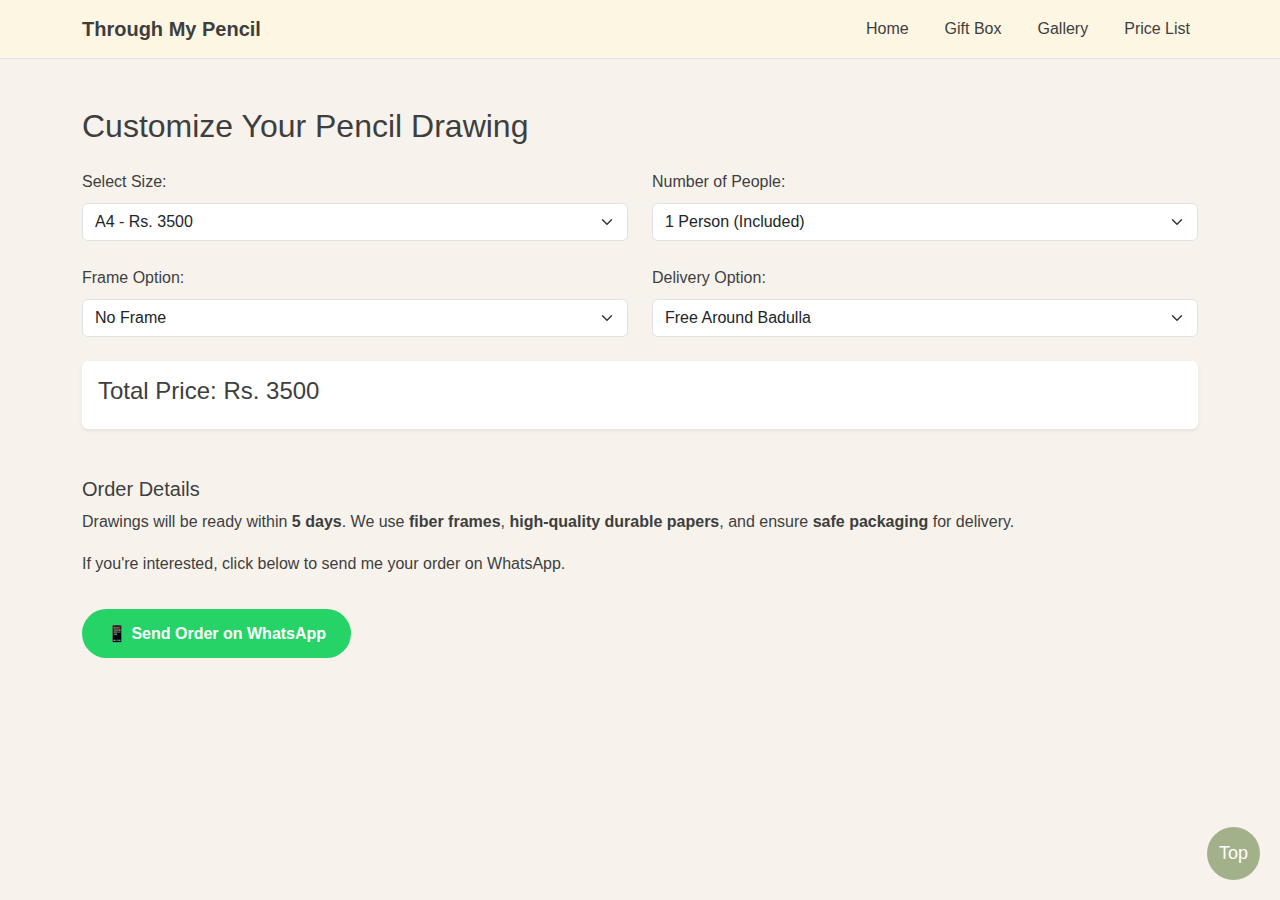
<file: price.html>
<!DOCTYPE html>
<html lang="en">
<head>
  <meta charset="UTF-8" />
  <meta name="viewport" content="width=device-width, initial-scale=1.0"/>
  <title>Price List - Nipun's Pencil Art</title>
  <link href="https://cdn.jsdelivr.net/npm/bootstrap@5.3.2/dist/css/bootstrap.min.css" rel="stylesheet"/>
  <link rel="stylesheet" href="price.css" />
</head>
<body>

  <!-- Navbar -->
  <!-- Add this inside the <body> of each page -->
<nav class="navbar navbar-expand-lg navbar-light bg-light border-bottom">
    <div class="container">
      <a class="navbar-brand" href="index.html">Through My Pencil</a>
      <button class="navbar-toggler" type="button" data-bs-toggle="collapse" data-bs-target="#mainNavbar" aria-controls="mainNavbar" aria-expanded="false" aria-label="Toggle navigation">
        <span class="navbar-toggler-icon"></span>
      </button>
  
      <div class="collapse navbar-collapse" id="mainNavbar">
        <ul class="navbar-nav ms-auto mb-2 mb-lg-0">
          <li class="nav-item">
            <a class="nav-link" href="index.html">Home</a>
          </li>
          <li class="nav-item">
            <a class="nav-link" href="giftbox.html">Gift Box</a>
          </li>
          <li class="nav-item">
            <a class="nav-link" href="art.html">Gallery</a>
          </li>
          <li class="nav-item">
            <a class="nav-link" href="price.html">Price List</a>
          </li>
        </ul>
      </div>
    </div>
  </nav>
  

  <!-- Price Selection Section -->
  <section class="container my-5">
    <h2 class="mb-4">Customize Your Pencil Drawing</h2>
    
    <form id="priceForm">
      <div class="row g-4">
        <div class="col-md-6">
          <label for="size" class="form-label">Select Size:</label>
          <select class="form-select" id="size" required>
            <option value="3500">A4 - Rs. 3500</option>
            <option value="5000">A3 - Rs. 5000</option>
          </select>
        </div>

        <div class="col-md-6">
          <label for="people" class="form-label">Number of People:</label>
          <select class="form-select" id="people">
            <option value="0">1 Person (Included)</option>
            <option value="500">2 People (+Rs. 500)</option>
          </select>
        </div>

        <div class="col-md-6">
          <label for="frame" class="form-label">Frame Option:</label>
          <select class="form-select" id="frame">
            <option value="0">No Frame</option>
            <option value="1000">A4 Frame - Rs. 1000</option>
            <option value="2000">A3 Frame - Rs. 2000</option>
          </select>
        </div>

        <div class="col-md-6">
          <label for="delivery" class="form-label">Delivery Option:</label>
          <select class="form-select" id="delivery">
            <option value="0">Free Around Badulla</option>
            <option value="400">Home Delivery - Rs. 400</option>
          </select>
        </div>
      </div>

      <div class="mt-4 p-3 bg-white shadow-sm rounded">
        <h4>Total Price: <span id="totalPrice">Rs. 3500</span></h4>
      </div>
    </form>
    
    <div class="mt-5">
      <h5>Order Details</h5>
      <p>Drawings will be ready within <strong>5 days</strong>. We use <strong>fiber frames</strong>, <strong>high-quality durable papers</strong>, and ensure <strong>safe packaging</strong> for delivery.</p>
      <p>If you're interested, click below to send me your order on WhatsApp.</p>
      
      <a class="whatsapp-btn mt-3" href="https://wa.me/+94757105455" target="_blank">
        📱 Send Order on WhatsApp
      </a>
    </div>
  </section>
  <div class="floating-buttons">
    <button onclick="topFunction()" id="topBtn" title="Go to top">Top</button>
    
  </div>


  <!-- Go to Top Button -->
  <script src="https://cdn.jsdelivr.net/npm/bootstrap@5.3.0/dist/js/bootstrap.bundle.min.js"></script>
  <script>
    const topBtn = document.getElementById("topBtn");
    window.onscroll = function() {
      topBtn.style.display = (document.body.scrollTop > 20 || document.documentElement.scrollTop > 20) ? "block" : "none";
    };
    function topFunction() {
      document.body.scrollTop = 0;
      document.documentElement.scrollTop = 0;
    }
  </script>

  <!-- Bootstrap JS -->
  <script src="https://cdn.jsdelivr.net/npm/bootstrap@5.3.2/dist/js/bootstrap.bundle.min.js"></script>

  <!-- Price Calculation Script -->
  <script>
    const size = document.getElementById('size');
    const people = document.getElementById('people');
    const frame = document.getElementById('frame');
    const delivery = document.getElementById('delivery');
    const totalPrice = document.getElementById('totalPrice');

    function updatePrice() {
      const total = 
        parseInt(size.value) +
        parseInt(people.value) +
        parseInt(frame.value) +
        parseInt(delivery.value);
      totalPrice.textContent = 'Rs. ' + total;
    }

    size.addEventListener('change', updatePrice);
    people.addEventListener('change', updatePrice);
    frame.addEventListener('change', updatePrice);
    delivery.addEventListener('change', updatePrice);
  </script>
</body>
</html>
</file>
<file: price.css>
/* === Global Reset === */
* {
    margin: 0;
    padding: 0;
    box-sizing: border-box;
  }
  
  /* === Body Styling === */
  body {
    font-family: 'Segoe UI', Tahoma, Geneva, Verdana, sans-serif;
    background-color: #f7f3ec; /* Warm beige */
    color: #3e3e3e; /* Dark brown-grey */
    line-height: 1.6;
  }
  
  /* === Navbar === */
  .navbar {
    background-color: #fdf6e3 !important;
  }
  
  .navbar-brand {
    font-weight: bold;
    color: #3e3e3e;
  }
  
  .navbar-brand:hover {
    color: #a3b18a; /* Olive */
  }
  
  .navbar-nav .nav-link {
    color: #3e3e3e;
    margin-left: 20px;
  }
  
  .navbar-nav .nav-link:hover,
  .navbar-nav .nav-link.active {
    color: #a3b18a;
  }
  
  /* === Section Headings === */
  section h2,
  section h3 {
    color: #3e3e3e;
    margin-bottom: 20px;
  }
  
  /* === Cards and Containers === */
  .card {
    background-color: white;
    border: none;
    border-radius: 10px;
    box-shadow: 0 4px 10px rgba(0, 0, 0, 0.08);
    transition: transform 0.3s ease;
  }
  
  .card:hover {
    transform: translateY(-5px);
  }
  
  .card img {
    width: 100%;
    border-radius: 10px 10px 0 0;
  }
  
  .card-body {
    padding: 20px;
  }
  
  /* === Buttons === */
  .btn,
  button {
    border-radius: 30px;
    transition: all 0.3s ease-in-out;
  }
  
  .btn:hover {
    opacity: 0.9;
  }
  
  /* === WhatsApp Button === */
  .whatsapp-btn {
    background-color: #25D366;
    color: white;
    border: none;
    border-radius: 50px;
    padding: 12px 25px;
    font-weight: bold;
    display: inline-flex;
    align-items: center;
    gap: 10px;
    text-decoration: none;
    transition: all 0.3s ease;
  }
  
  .whatsapp-btn:hover {
    background-color: #128C7E;
    transform: translateY(-2px);
  }
  
  /* === Go to Top Button === */
  #topBtn {
    position: fixed;
    bottom: 20px;
    right: 20px;
    z-index: 99;
    font-size: 18px;
    border: none;
    outline: none;
    background-color: #a3b18a; /* Olive green */
    color: white;
    cursor: pointer;
    padding: 12px;
    border-radius: 50%;
  }
  
  #topBtn:hover {
    background-color: #8c9d78;
  }
  
  /* === Hero Section (if video added) === */
  .hero {
    position: relative;
    height: 100vh;
    overflow: hidden;
  }
  
  .hero video {
    width: 100%;
    height: 100%;
    object-fit: cover;
  }
  
  .hero .overlay {
    position: absolute;
    top: 0;
    left: 0;
    right: 0;
    bottom: 0;
    background: rgba(247, 243, 236, 0.85); /* Soft beige transparent */
    display: flex;
    justify-content: center;
    align-items: center;
    flex-direction: column;
    text-align: center;
  }
  
  /* === Gallery Images === */
  .gallery-section img {
    width: 100%;
    border-radius: 8px;
    transition: transform 0.3s ease;
  }
  
  .gallery-section img:hover {
    transform: scale(1.03);
  }
  
  /* === Feedback Section === */
  .feedback-box {
    background-color: white;
    border-radius: 10px;
    box-shadow: 0 2px 10px rgba(0,0,0,0.1);
    padding: 20px;
    display: flex;
    align-items: flex-start;
    gap: 20px;
    margin-bottom: 30px;
    transition: transform 0.3s ease;
  }
  
  .feedback-box:hover {
    transform: translateY(-3px);
  }
  
  .feedback-box img {
    width: 80px;
    height: 80px;
    object-fit: cover;
    border-radius: 8px; /* Square image */
  }
  
  /* === Stock Section === */
  .stock-item {
    background-color: white;
    padding: 15px;
    border-radius: 8px;
    box-shadow: 0 2px 8px rgba(0,0,0,0.05);
    transition: transform 0.3s ease;
    height: 100%;
  }
  
  .stock-item:hover {
    transform: translateY(-5px);
  }
  
  .stock-item img {
    width: 100%;
    height: 200px;
    object-fit: cover;
    border-radius: 8px;
  }
  
  /* === Footer (Optional) === */
  footer {
    background-color: #fdf6e3;
    color: #3e3e3e;
    padding: 30px 0;
    text-align: center;
  }
  
  /* === Responsive Fixes === */
  @media (max-width: 768px) {
    .navbar-collapse {
      background-color: #f7f3ec;
      padding: 20px;
    }
  
    .feedback-box {
      flex-direction: column;
      align-items: center;
      text-align: center;
    }
  
    .feedback-box img {
      margin-bottom: 10px;
    }
  
    .hero .overlay h1 {
      font-size: 24px;
    }
  
    .stock-item img {
      height: 180px;
    }
  }
</file>
